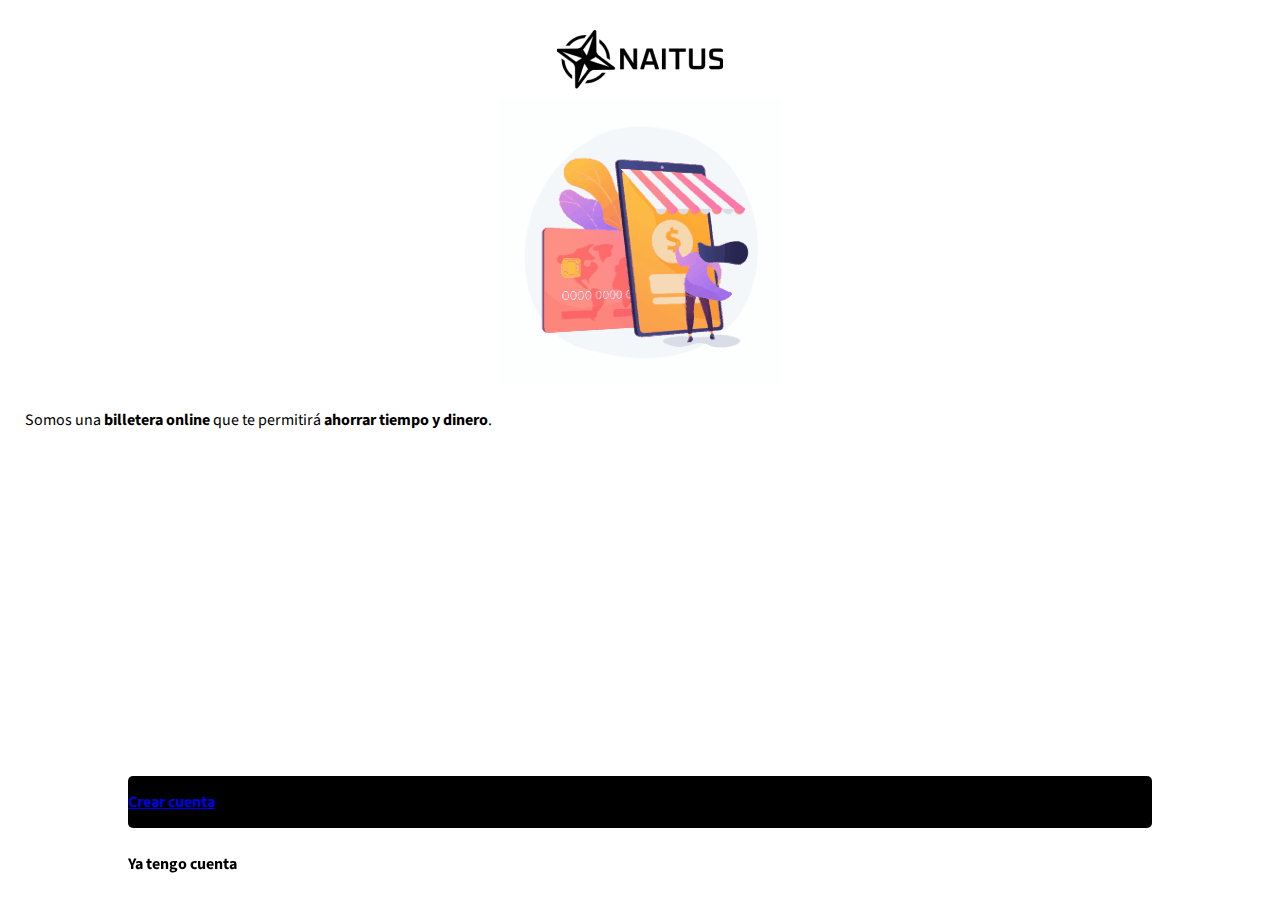
<file: index.html>
<!doctype html>
<html lang="es">

<head>
    <meta charset="utf-8">
    <meta name="viewport" content="width=device-width, initial-scale=1">
    <link href="https://cdn.jsdelivr.net/npm/bootstrap@5.1.3/dist/css/bootstrap.min.css" rel="stylesheet"
        integrity="sha384-1BmE4kWBq78iYhFldvKuhfTAU6auU8tT94WrHftjDbrCEXSU1oBoqyl2QvZ6jIW3" crossorigin="anonymous">
    <script src="https://ajax.googleapis.com/ajax/libs/jquery/3.6.0/jquery.min.js"></script>

    <link rel="stylesheet" href="./Assets/css/style.css">
    <link rel="icon" type="image/png" sizes="16x16" href="./Assets/img/favicon.ico">

    <title>Bienvenida</title>
</head>

<body>
    <div class="container">
        <img id="main-logo" src="./Assets/img/logo 1.png" alt="logo">
        <img src="./Assets/img/shop.gif" alt="tarjeta-tienda">
        <p id="txt-introduccion" class="text-center">
            Somos una <b>billetera online</b> que te permitirá <b>ahorrar tiempo y dinero</b>.
        </p>


        <div class="group-botones ">
            <a class="btn btn-primary" href="form1.html">Crear cuenta</a>
            <a class="btn btn-secondary">Ya tengo cuenta</a>
        </div>
    </div>

    <script src="https://cdn.jsdelivr.net/npm/bootstrap@5.1.3/dist/js/bootstrap.bundle.min.js"
        integrity="sha384-ka7Sk0Gln4gmtz2MlQnikT1wXgYsOg+OMhuP+IlRH9sENBO0LRn5q+8nbTov4+1p" crossorigin="anonymous">
    </script>
</body>

</html>
</file>
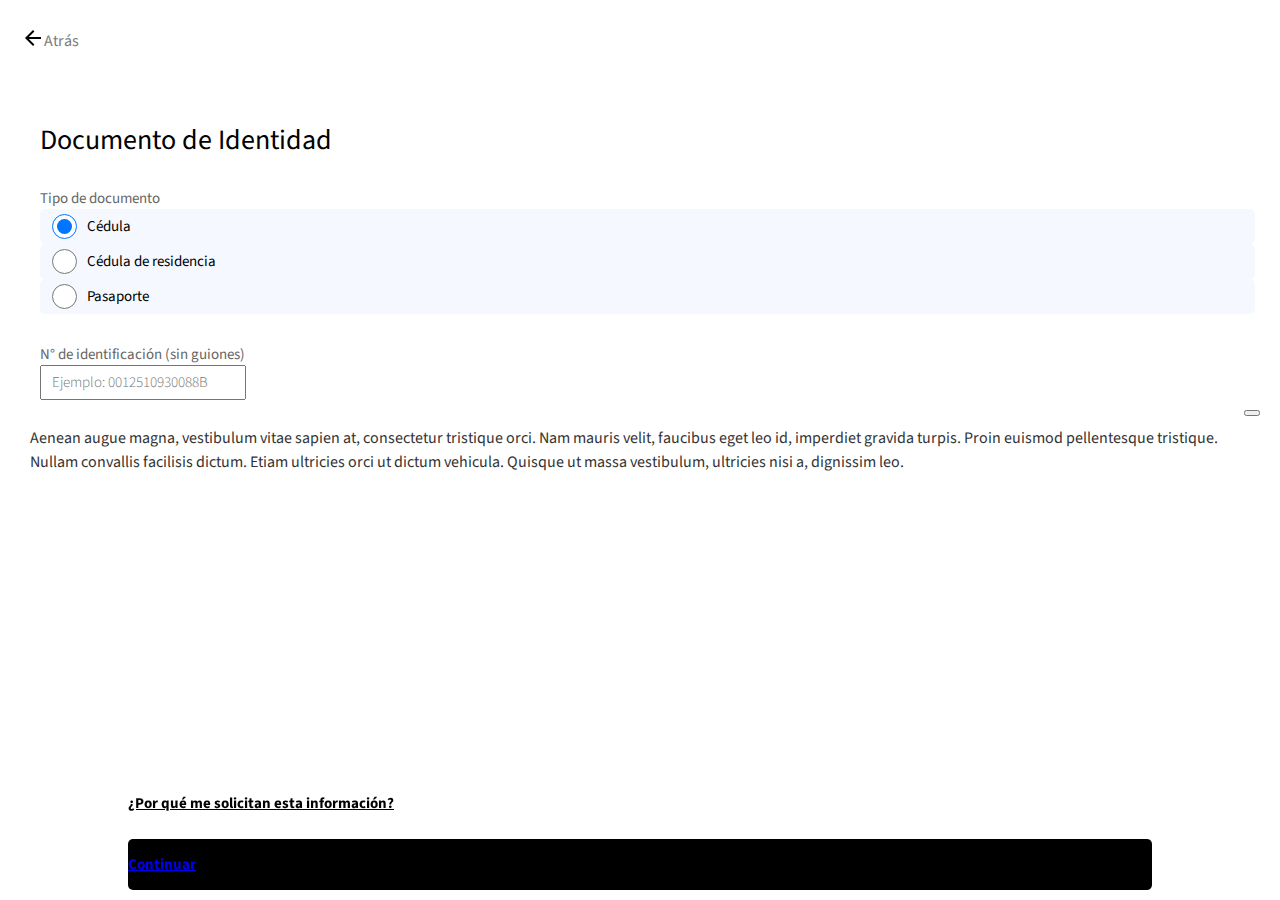
<file: form1.html>
<!doctype html>
<html lang="es">

<head>
    <meta charset="utf-8">
    <meta name="viewport" content="width=device-width, initial-scale=1">
    <link href="https://cdn.jsdelivr.net/npm/bootstrap@5.1.3/dist/css/bootstrap.min.css" rel="stylesheet"
        integrity="sha384-1BmE4kWBq78iYhFldvKuhfTAU6auU8tT94WrHftjDbrCEXSU1oBoqyl2QvZ6jIW3" crossorigin="anonymous">
    <link rel="stylesheet" href="./Assets/css/style.css">
    <link rel="icon" type="image/png" sizes="16x16" href="./Assets/img/favicon.ico">
    <title>Registro</title>
</head>

<body>
    <div class="container">
        <div class="row info-div">
            <a href="index.html" class="col"><img src="./Assets/img/back.svg" alt="icono flecha"> Atrás</a>
            <div class="progress" id="progress-bar">
                <div class="progress-bar" role="progressbar" aria-valuenow="50" style="width:50%" aria-valuemin="0"
                    aria-valuemax="100">
                </div>
            </div>

        </div>

        <form action="">
            <div class="form-group">
                <div class="row groupDocIdentidad">
                    <h3>Documento de Identidad</h3>
                    <legend class="col-form-label col-sm-12">Tipo de documento</legend>

                    <div class="form-check">
                        <input class="form-check-input " type="radio" name="tipoDoc" id="exampleRadios1" value="cedula"
                            checked>
                        <label class="form-check-label" for="exampleRadios1">
                            Cédula
                        </label>
                    </div>


                    <div class="form-check">
                        <input class="form-check-input" type="radio" name="tipoDoc" id="exampleRadios2"
                            value="cedulaResidencia">
                        <label class="form-check-label" for="exampleRadios2">
                            Cédula de residencia
                        </label>
                    </div>

                    <div class="form-check">
                        <input class="form-check-input" type="radio" name="tipoDoc" id="exampleRadios3"
                            value="pasaporte">
                        <label class="form-check-label" for="exampleRadios3">
                            Pasaporte
                        </label>

                    </div>
                </div>
                <div class="row">
                    <legend class="col-form-label col-sm-12">N° de identificación (sin guiones)</legend>

                    <input id="txtIdentificacion" type="text" class="form-control"
                        placeholder="Ejemplo: 0012510930088B">

                </div>

                <div class="row group-botones">
                    <p class="text-center "><b><a href=" #" onclick="showModal(); return false;"
                                id="a-pregunta-info">¿Por qué me
                                solicitan esta
                                información?</a></b>
                    </p>
                    <a class="btn btn-primary" href="form2.html">Continuar</a>

                </div>


            </div>



        </form>


    </div>


    <script>
        function showModal() {
            var myModal = new bootstrap.Modal(document.getElementById("myModal"));
            myModal.show();
        }
    </script>
    <script src="https://cdn.jsdelivr.net/npm/bootstrap@5.1.3/dist/js/bootstrap.bundle.min.js"
        integrity="sha384-ka7Sk0Gln4gmtz2MlQnikT1wXgYsOg+OMhuP+IlRH9sENBO0LRn5q+8nbTov4+1p" crossorigin="anonymous">
    </script>
    <div id="myModal" class="modal position-sticky" tabindex="-1">
        <div class="modal-dialog animate-slide-up">
            <div class="modal-content">
                <div class="modal-body">
                    <button type="button" class="btn-close" data-bs-dismiss="modal"></button>

                    <p class="text-justify">Aenean augue magna, vestibulum vitae sapien at, consectetur
                        tristique orci. Nam mauris
                        velit,
                        faucibus eget leo id, imperdiet gravida turpis. Proin euismod pellentesque tristique.
                        Nullam
                        convallis facilisis dictum. Etiam ultricies orci ut dictum vehicula. Quisque ut massa
                        vestibulum, ultricies nisi a, dignissim leo.</p>

                </div>

            </div>
        </div>
    </div>
</body>

</html>
</file>
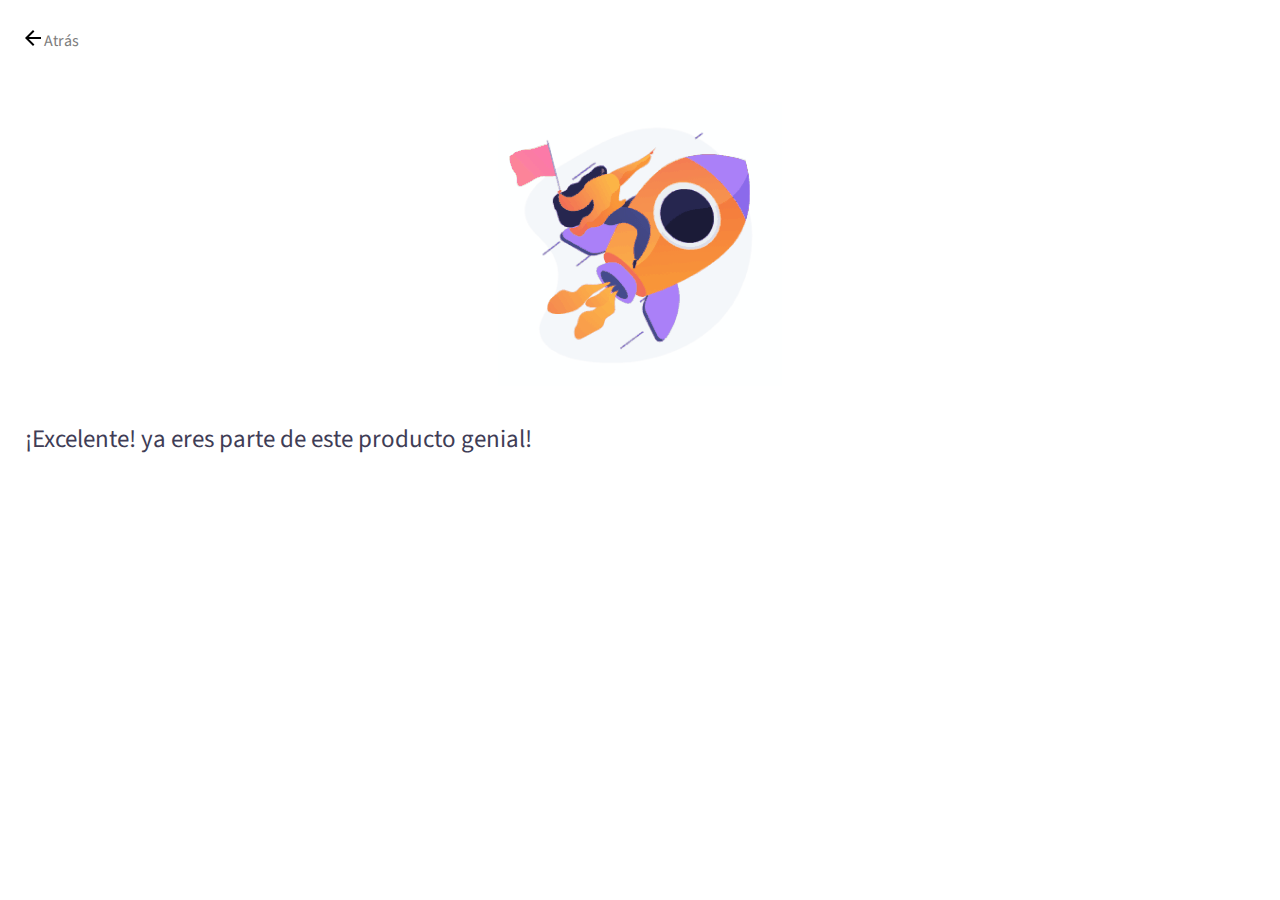
<file: form2.html>
<!doctype html>
<html lang="es">

<head>
    <meta charset="utf-8">
    <meta name="viewport" content="width=device-width, initial-scale=1">
    <link href="https://cdn.jsdelivr.net/npm/bootstrap@5.1.3/dist/css/bootstrap.min.css" rel="stylesheet"
        integrity="sha384-1BmE4kWBq78iYhFldvKuhfTAU6auU8tT94WrHftjDbrCEXSU1oBoqyl2QvZ6jIW3" crossorigin="anonymous">
    <link rel="stylesheet" href="./Assets/css/style.css">
    <link rel="icon" type="image/png" sizes="16x16" href="./Assets/img/favicon.ico">

    <title>Registro</title>
</head>

<body>
    <div class="container">
        <div class="row info-div">
            <a href="form1.html" class="col"><img src="./Assets/img/back.svg" alt="icono flecha"> Atrás</a>
            <div class="progress" id="progress-bar">
                <div class="progress-bar" role="progressbar" aria-valuenow="100" style="width:100%" aria-valuemin="0"
                    aria-valuemax="100">
                </div>
            </div>
        </div>
        <img id="img-ending" src="./Assets/img/ending.gif" alt="tarjeta-tienda">
        <p class="text-center txt-ending">
            ¡Excelente! ya eres parte de este producto genial!
        </p>


    </div>


    <script src="https://cdn.jsdelivr.net/npm/bootstrap@5.1.3/dist/js/bootstrap.bundle.min.js"
        integrity="sha384-ka7Sk0Gln4gmtz2MlQnikT1wXgYsOg+OMhuP+IlRH9sENBO0LRn5q+8nbTov4+1p" crossorigin="anonymous">
    </script>

</body>

</html>
</file>
<file: Assets/css/style.css>
@import url('https://fonts.googleapis.com/css2?family=Source+Sans+Pro:wght@300;400;700&display=swap');

body,
html {
    margin: 0;
    padding: 0;
    background-color: #fff;
}

.container {
    padding: 0 25px 0 25px;
}

.row>* {
    padding-left: 0;
}

body * {
    font-family: 'Source Sans Pro', sans-serif;
}

div.container,
div.group-botones {
    padding-top: 30px;
    display: flex;
    flex-direction: column;
    gap: 10px;
}

img {
    margin: auto;
}

.txt-introduccion {
    max-width: 60%;
    font-size: 20px;
}

div.group-botones {
    width: 80%;
    margin: 10px auto;
    position: fixed;
    right: 0;
    bottom: 0;
    left: 0;
}

.btn {
    padding: 15px 0;
    font-weight: 700;
    border-radius: 5px;
    border-color: black;
}

.btn-primary {
    background-color: #000;
}

.btn-primary:hover {
    background-color: #000;
}

.btn-secondary {
    background-color: #fff;
    color: black;
}

legend {
    color: #666666;
    margin: 0;
}

.form-check {
    display: flex;
    align-items: center;
    border-color: transparent;
    border-radius: 5px;
    background-color: #F5F8FF;
    padding: 5px 12px;

}

.groupDocIdentidad {
    gap: 3px;
}

.form-check-label {
    margin-left: 10px;
}

.form-check-input:checked {
    background-color: #000000;

}


.form-check-input[type=radio] {
    margin: 0;
    height: 25px;
    width: 25px;
    border: solid 3px #000000;

}

.form-group * {
    font-size: 15px;
}

.form-group {
    padding-top: 25px;
    padding-left: 15px;
    display: flex;
    flex-direction: column;
    gap: 30px;
}

.form-group h3 {
    font-size: 28px;
    font-weight: 400;
}

#txtIdentificacion {
    padding: 5px 10px;
    font-weight: 300;
}

.info-div,
.info-div a {
    text-decoration: none;
    justify-content: space-between;
    align-items: center;
    color: #7C7C7C;

}

#progress-bar {
    width: 200px;
    height: 5px;
    border-radius: 0;
    padding-left: 0px;
    padding-right: 0px;
}

.progress-bar {
    background-color: #7C7C7C;
}

#a-pregunta-info {
    color: #000;
}

.txt-ending {
    color: #3F3D56;
    font-size: 25px;
    font-weight: 400;
}

#img-ending {
    margin-top: 35px;
}

/* Modal */


.modal-body {
    display: flex;
    flex-direction: column;
    align-items: flex-end;
    gap: 10px;
}


.modal-content {
    padding: 10px 20px 100px 20px;
    -moz-border-radius: 0px;
    -webkit-border-radius: 10px 10px 0px 0px;
    border-radius: 10px 10px 0px 0px;
}

.modal-content p {
    color: #333333;
    line-height: 24px;
    margin: auto 10px;
}

button.btn-close {
    width: 5px;
    height: 5px;
}

.animate-slide-up {
    position: relative;
    animation: animatebottom 0.4s;
}

@keyframes animatebottom {
    from {
        bottom: -300px;
        opacity: 0;
    }

    to {
        bottom: 0;
        opacity: 1;
    }
}
</file>
